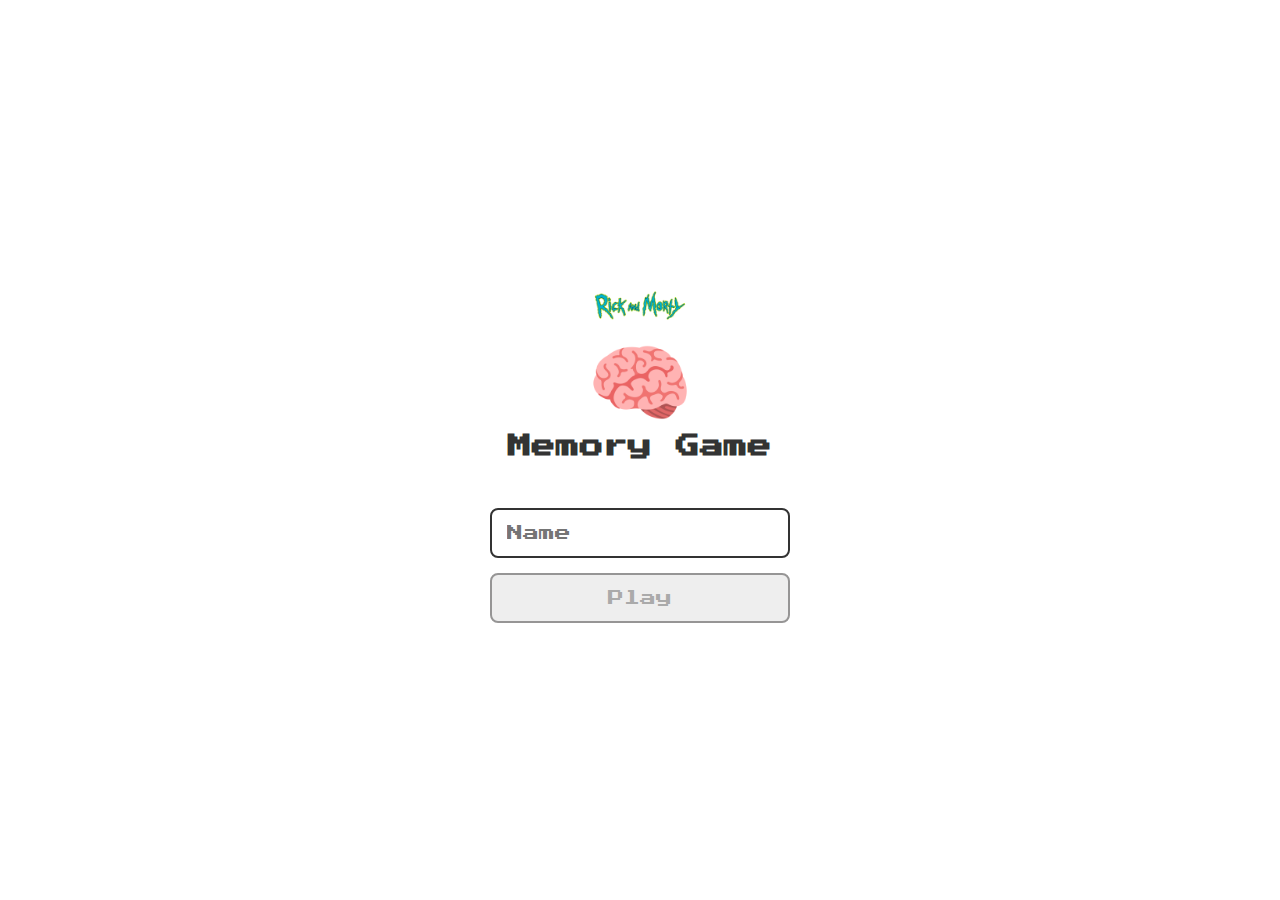
<file: pages/index.html>
<!DOCTYPE html>
<html lang="pt-br">
<head>
    <meta charset="UTF-8">
    <meta name="viewport" content="width=device-width, initial-scale=1.0">
    <title>Jogo da Memória | login</title>
    <link rel="stylesheet" href="../CSS/reset.css">
    <link rel="stylesheet" href="../CSS/login.css">
    <script defer src="../js/login.js "></script>
    <link rel="shortcut icon" href="../imagens/brain.png" type="image/x-icon">
</head>

<body>
    <form class="login-form">
        <div class="login_header">
            <img src="../imagens/logo.png" alt="logo">
            <img src="../imagens/brain.png" alt="Brain icon">
            <h1>Memory Game</h1>
        </div>

        <input type="text" placeholder="Name" id="ilogin" class="login_input">

        <button type="submit" class="login_button" disabled>Play</button>
    </form>
</body>
</html>
</file>
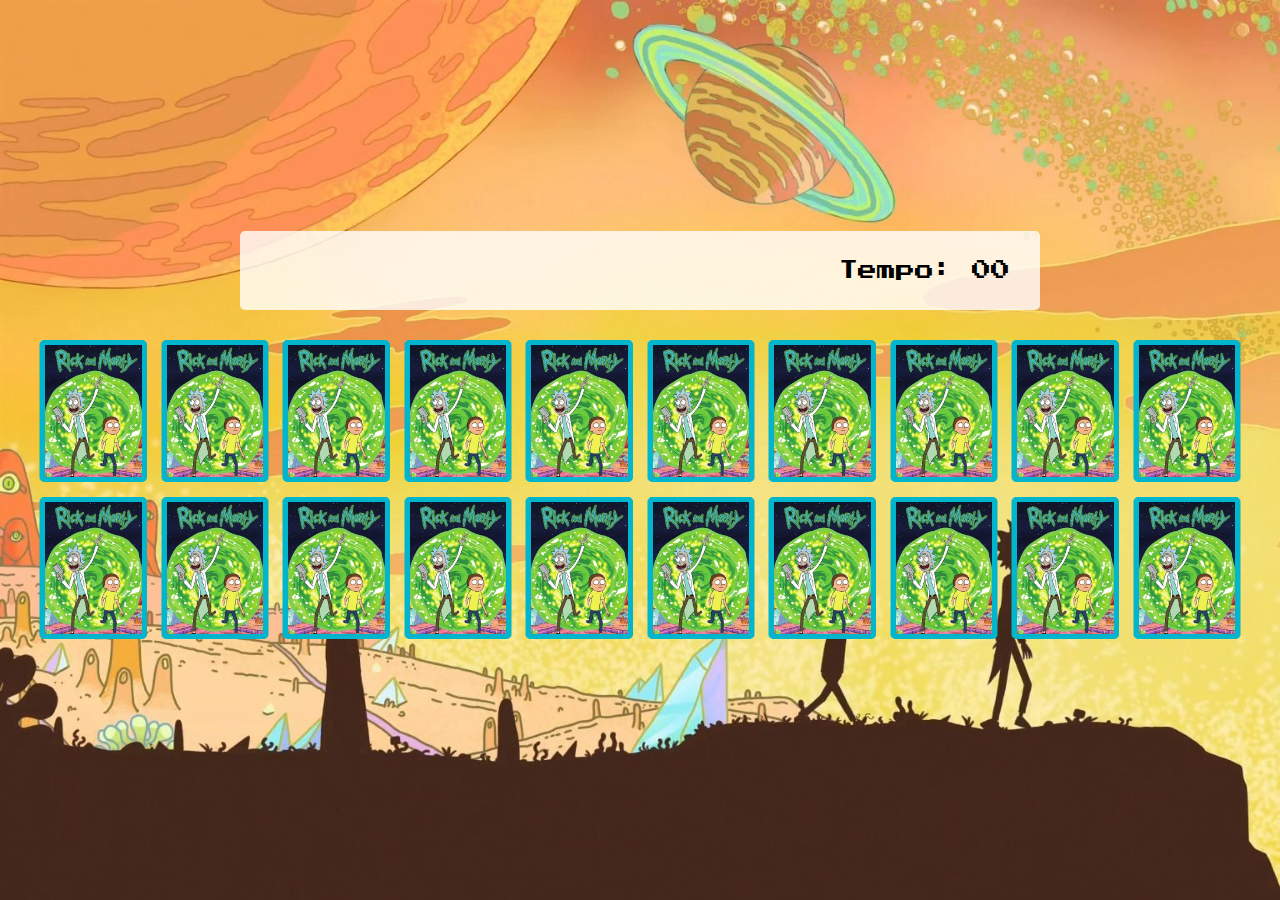
<file: pages/games.html>
<!DOCTYPE html>
<html lang="pt-br">
<head>
    <meta charset="UTF-8">
    <meta name="viewport" content="width=device-width, initial-scale=1.0">
    <title>Memory Game</title>
    <link rel="stylesheet" href="../CSS/reset.css">
    <link rel="stylesheet" href="../CSS/games.css">

    <script defer src="../js/games.js"></script>
</head>
<body>

    <main>
        <header>
            <span class="player"></span>
            <span> Tempo: <span class="timer">00</span>
            </span>
    
        </header>

        <div class="grid"></div>
    
    </main> 
    
</body>
</html>
</file>
<file: CSS/login.css>
@charset "UTF-8";

.login-form {
    align-items: center;
    display: flex;
    flex-direction: column;
    height: 100vh;
    justify-content: center;
}

.login_header {
    align-items: center;
    display: flex;
    flex-direction: column;
    justify-content: center;
    margin-bottom: 50px;
}

.login_header > img {
    width: 100px;
}

.login_header > h1 {
    color: #333;
    font-size: 1.5em;
}

.login_input {
    border: 2px solid #333;
    border-radius: 8px;
    color: #333;
    font-size: 1em;
    margin-bottom: 15px;
    max-width: 300px;
    outline: none;
    padding: 15px;;
    width: 100%;
}

.login_button {
    background-color: #ee665c;
    border: 3px solid #b2df28;
    border-radius: 8px;
    color: #fff;
    cursor: pointer;
    font-size: 1em;
    max-width: 300px;
    padding: 15px;
    width: 100%;
}

.login_button:disabled {
    background-color: #eee;
    border: 2px solid #969595;
    color: #aaa;
    cursor: auto;
}
</file>
<file: CSS/games.css>
main {
    
    display: flex;
    flex-direction: column;
    width: 100%;
    background-image: url(../imagens/bg.jpg);
    background-size: cover;
    min-height: 100vh;
    align-items: center;
    justify-content: center;
    padding: 20px 20px 50px;
}

header {
    display: flex;
    align-items: center;
    justify-content: space-between;
    background-color: rgba(255, 255, 255, 0.8);
    font-size: 1.2em;
    width: 100%;
    max-width: 800px;
    padding: 30px;
    margin: 0 0 30px;
    border-radius: 5px;
}

.grid {
    display: grid;
    grid-template-columns: repeat(10, 1fr);
    gap: 15px;
    width: 100%;
    max-width: 1200px;
    margin: 0 auto;
}

.card {
    aspect-ratio: 3/4;
    width: 100%;
    border-radius: 5px;
    position: relative;
    transition: all 400ms ease;
    transform-style: preserve-3d;
    background-color: #ccc;
}

.face {
    width: 100%;
    height: 100%;
    position: absolute;    
    background-size: cover;
    background-position: center;
    border: 5px solid #00b5cc;
    border-radius: 5px;
    transition: all 600ms ease;
}

.front {
    transform: rotateY(180deg);
}

.back {
    background-image: url('../imagens/back.png');
    backface-visibility: hidden;
    
}

.reveal-card {
    transform: rotateY(180deg);
}

.disabled-card {
    filter: saturate(0);
    opacity: 0.5;
}

@media screen and (max-width: 920px) {
    .grid {
        grid-template-columns: repeat(5, 1fr);
    }
}
</file>
